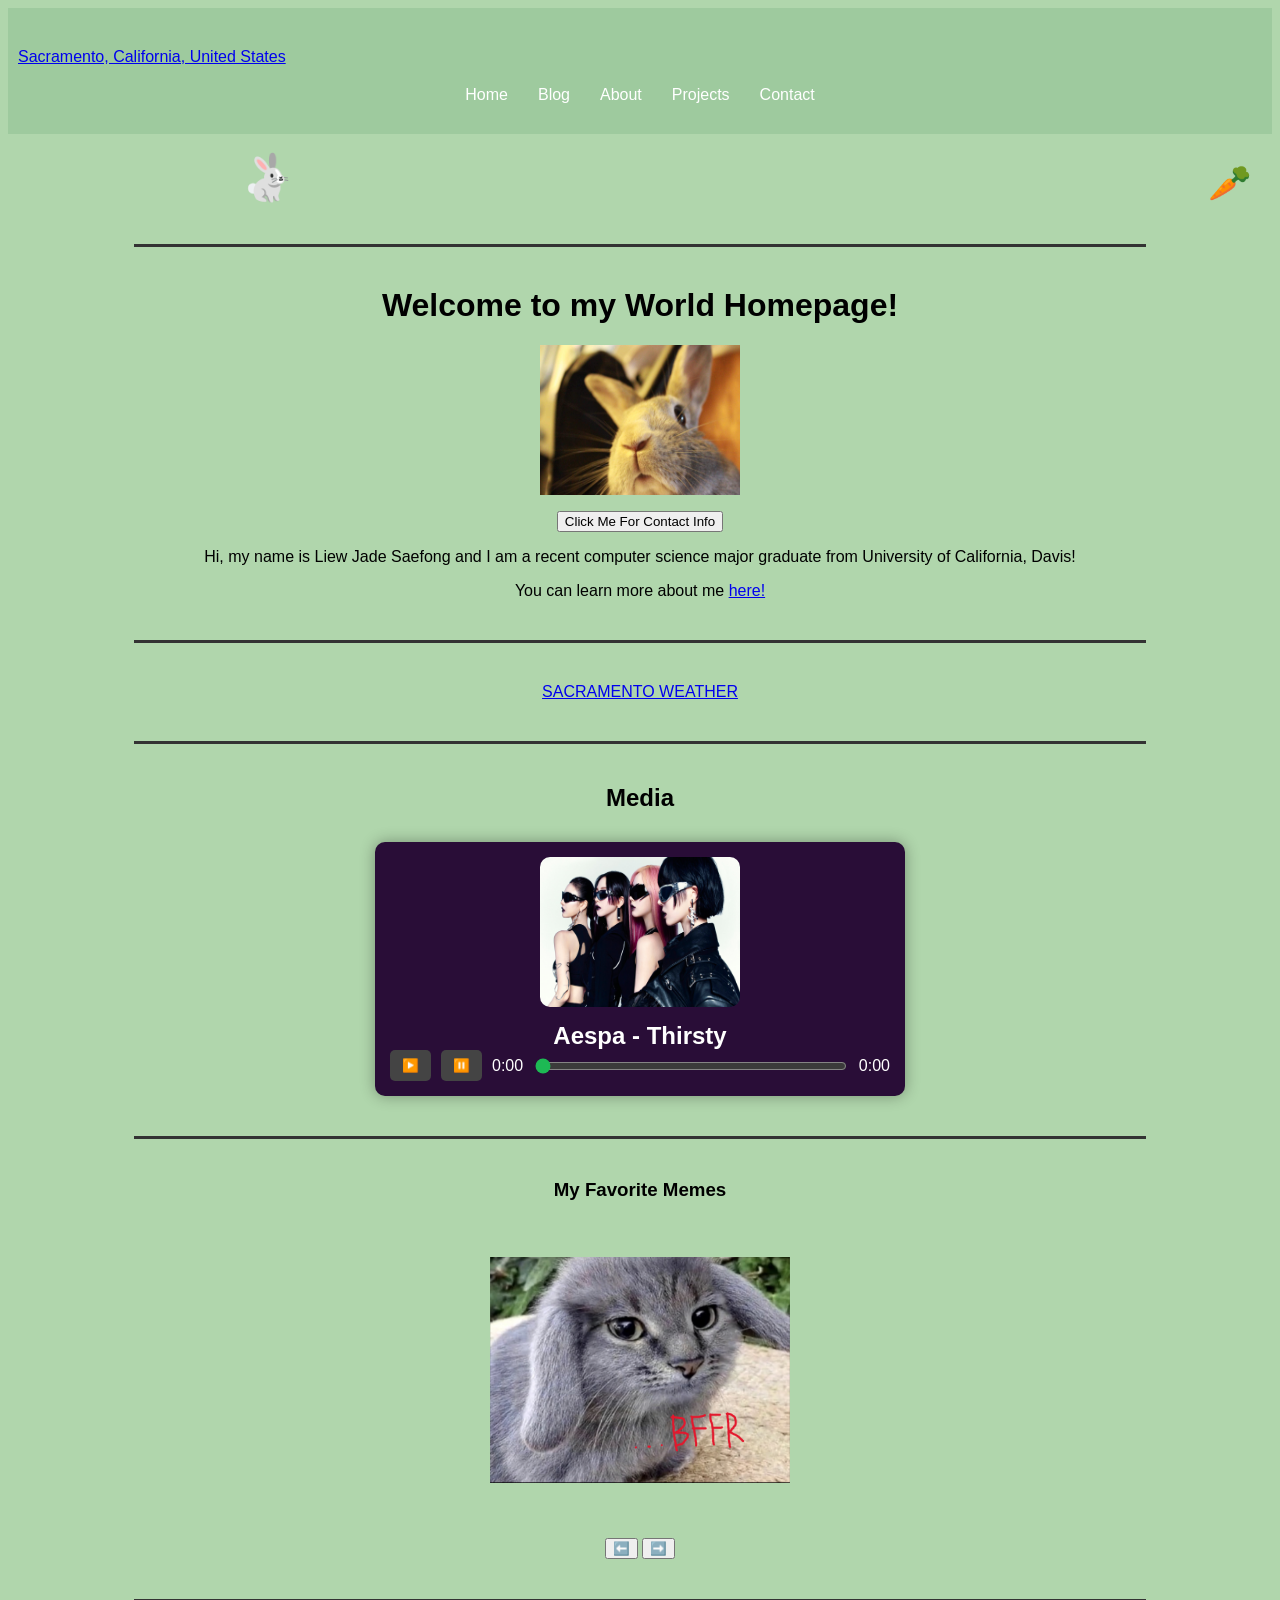
<file: index.html>
<html>
    <head>
        <title>Welcome to my World!</title>
            
        <link rel="stylesheet" href="style.css">

    </head>
    <body style="background-color: rgb(176, 214, 172);"></body>
<body>
    
<script>
!function(d,s,id){var js,fjs=d.getElementsByTagName(s)[0];if(!d.getElementById(id)){js=d.createElement(s);js.id=id;js.src='https://weatherwidget.io/js/widget.min.js';fjs.parentNode.insertBefore(js,fjs);}}(document,'script','weatherwidget-io-js');
</script>


    <nav class="mobile-nav">
        <div class="time"></div>
        <script src="https://cdn.logwork.com/widget/text.js"></script>
        <a href="https://logwork.com/current-time-in-roseburg-united-states-oregon" class="clock-widget-text" data-timezone="America/Los_Angeles" data-language="en" data-textcolor="#b32d2d" data-background="#ba9e9e" data-digitscolor="#382121">Sacramento, California, United States </a>
        

        <ul id="nav-links" class="nav-links hidden">
            <li><a href="index.html">Home</a></li>
            <li><a href="blog.html">Blog</a></li>
            <li><a href="about.html">About</a></li>
            <li><a href="projects.html">Projects</a></li>
            <li><a href="contact.html">Contact</a></li>
        </ul>
      </nav>
  

<div class="bunny-game">
    <div id="bunny">🐇</div>
    <div id="carrot">🥕</div>
</div>


      <hr class="divider">
      <div style="text-align: center;"> 
    <h1>Welcome to my World Homepage!</h1> 
    <img src="aezul.jpeg" alt="Aezul" width="200" height="150"> <p></p>
    <button onclick="alert('Liew Jade Saefong\nContact Info: 916-598-4354, ljsaefong@gmail.com')">Click Me For Contact Info</button> </div>
    <div id="About Me">
        <div style="text-align: center;">
        <p>
        Hi, my name is Liew Jade Saefong and I am a recent computer science major graduate from University of California, Davis!
        </p>
        <p>You can learn more about me <a href="about.html">here!</a>
        </p> 
        <hr class="divider">
        <a class="weatherwidget-io" href="https://forecast7.com/en/38d58n121d49/sacramento/?unit=us" data-label_1="Sacramento" data-label_2="WEATHER" data-label_3="Today" data-theme="original" >SACRAMENTO WEATHER</a>
        <script>
        !function(d,s,id){var js,fjs=d.getElementsByTagName(s)[0];if(!d.getElementById(id)){js=d.createElement(s);js.id=id;js.src='https://weatherwidget.io/js/widget.min.js';fjs.parentNode.insertBefore(js,fjs);}}(document,'script','weatherwidget-io-js');
        </script>

    

<script>
const bunny = document.getElementById("bunny");
const carrot = document.getElementById("carrot");

let goingRight = true;
let bunnyPosition = 20;
let speed = 3;
let eating = false;

function animateBunny() {

    const screenWidth = bunny.parentElement.clientWidth;
    const bunnyWidth = bunny.offsetWidth;

    if (goingRight && !eating) {

        bunnyPosition += speed;

        // Reached the RIGHT side
        if (bunnyPosition >= screenWidth - bunnyWidth) {

            bunnyPosition = screenWidth - bunnyWidth;
            bunny.style.left = bunnyPosition + "px";

            // Eat carrot
            carrot.textContent = "😋";
            eating = true;

            setTimeout(() => {

                carrot.textContent = "🥕";

                // Turn LEFT
                goingRight = false;
                bunny.style.transform = "scaleX(1)";
                eating = false;

            }, 1000);
        }

    } else if (!goingRight && !eating) {

        bunnyPosition -= speed;

        // Reached the LEFT side
        if (bunnyPosition <= 0) {

            bunnyPosition = 0;

            // Turn RIGHT
            goingRight = true;
            bunny.style.transform = "scaleX(-1)";
        }
    }

    bunny.style.left = bunnyPosition + "px";

    requestAnimationFrame(animateBunny);
}


// Hopping
setInterval(() => {

    bunny.classList.add("hop");

    setTimeout(() => {
        bunny.classList.remove("hop");
    }, 250);

}, 500);


// Start
animateBunny();
</script>

        <hr class="divider">
    <div id="media"> 
        <h2>Media</h2>

        <div class="music-player">
            <img src="aespa-girls.jpg" alt="Aespa" width="200" height="150">
            <h2 id="songTitle">Loading...</h2>
            <audio id="audio"></audio>

            
            <div class="controls">
              <button id="playBtn">▶️</button>
              <button id="pauseBtn">⏸️</button>
              <span id="current">0:00</span>
              <input type="range" id="progress" value="0" min="0" max="100">
              <span id="duration">0:00</span>
            </div>
          </div>


          <script>

            const songs = [
                {
                  title: "Aespa - Welcome to My World",
                  file: "aespa-welcometomyworld.mp3"
                },
                {
                title: "Aespa - Thirsty",
                file: "aespa-thirsty.mp3"
                }
              ];

            const randomSong = songs[Math.floor(Math.random() * songs.length)];
            const audio = document.getElementById('audio');
            const songTitle = document.getElementById('songTitle');
            audio.src = randomSong.file;
            songTitle.textContent = randomSong.title;
            const playBtn = document.getElementById('playBtn');
            const pauseBtn = document.getElementById('pauseBtn');
            const progress = document.getElementById('progress');
            const current = document.getElementById('current');
            const duration = document.getElementById('duration');
          
            // Format time as mm:ss
            function formatTime(time) {
              const mins = Math.floor(time / 60);
              const secs = Math.floor(time % 60);
              return `${mins}:${secs < 10 ? '0' + secs : secs}`;
            }
          
            // Update duration when loaded
            audio.addEventListener('loadedmetadata', () => {
              duration.textContent = formatTime(audio.duration);
            });
          
            // Update current time & progress bar as song plays
            audio.addEventListener('timeupdate', () => {
              current.textContent = formatTime(audio.currentTime);
              progress.value = (audio.currentTime / audio.duration) * 100;
            });
          
            // Seek when slider is moved
            progress.addEventListener('input', () => {
              audio.currentTime = (progress.value / 100) * audio.duration;
            });
          
            // Play & pause buttons
            playBtn.addEventListener('click', () => audio.play());
            pauseBtn.addEventListener('click', () => audio.pause());
          </script>
          
          <hr class="divider">
       <h3>My Favorite Memes</h3>

      <div class="meme-slideshow">

          <img id="memeImage" src="meme1.png" alt="My favorite meme" width="400">

          <br><br>

          <button id="prevBtn">⬅️</button>
          <button id="nextBtn">➡️</button>

      </div>

      <script>
          const memes = [
              "meme1.png",
              "meme2.jpg",
              "meme3.jpg",
              "meme4.jpeg",
              "meme5.jpeg",
              "meme6.jpeg",
              "meme7.jpeg"
          ];

          let currentMeme = 0;

          const memeImage = document.getElementById("memeImage");

          document.getElementById("nextBtn").addEventListener("click", () => {
              currentMeme++;

              if (currentMeme >= memes.length) {
                  currentMeme = 0;
              }

              memeImage.src = memes[currentMeme];
          });

          document.getElementById("prevBtn").addEventListener("click", () => {
              currentMeme--;

              if (currentMeme < 0) {
                  currentMeme = memes.length - 1;
              }

              memeImage.src = memes[currentMeme];
          });
      </script>
       
    </div>
</body>
<hr class="divider">
</html>
</file>
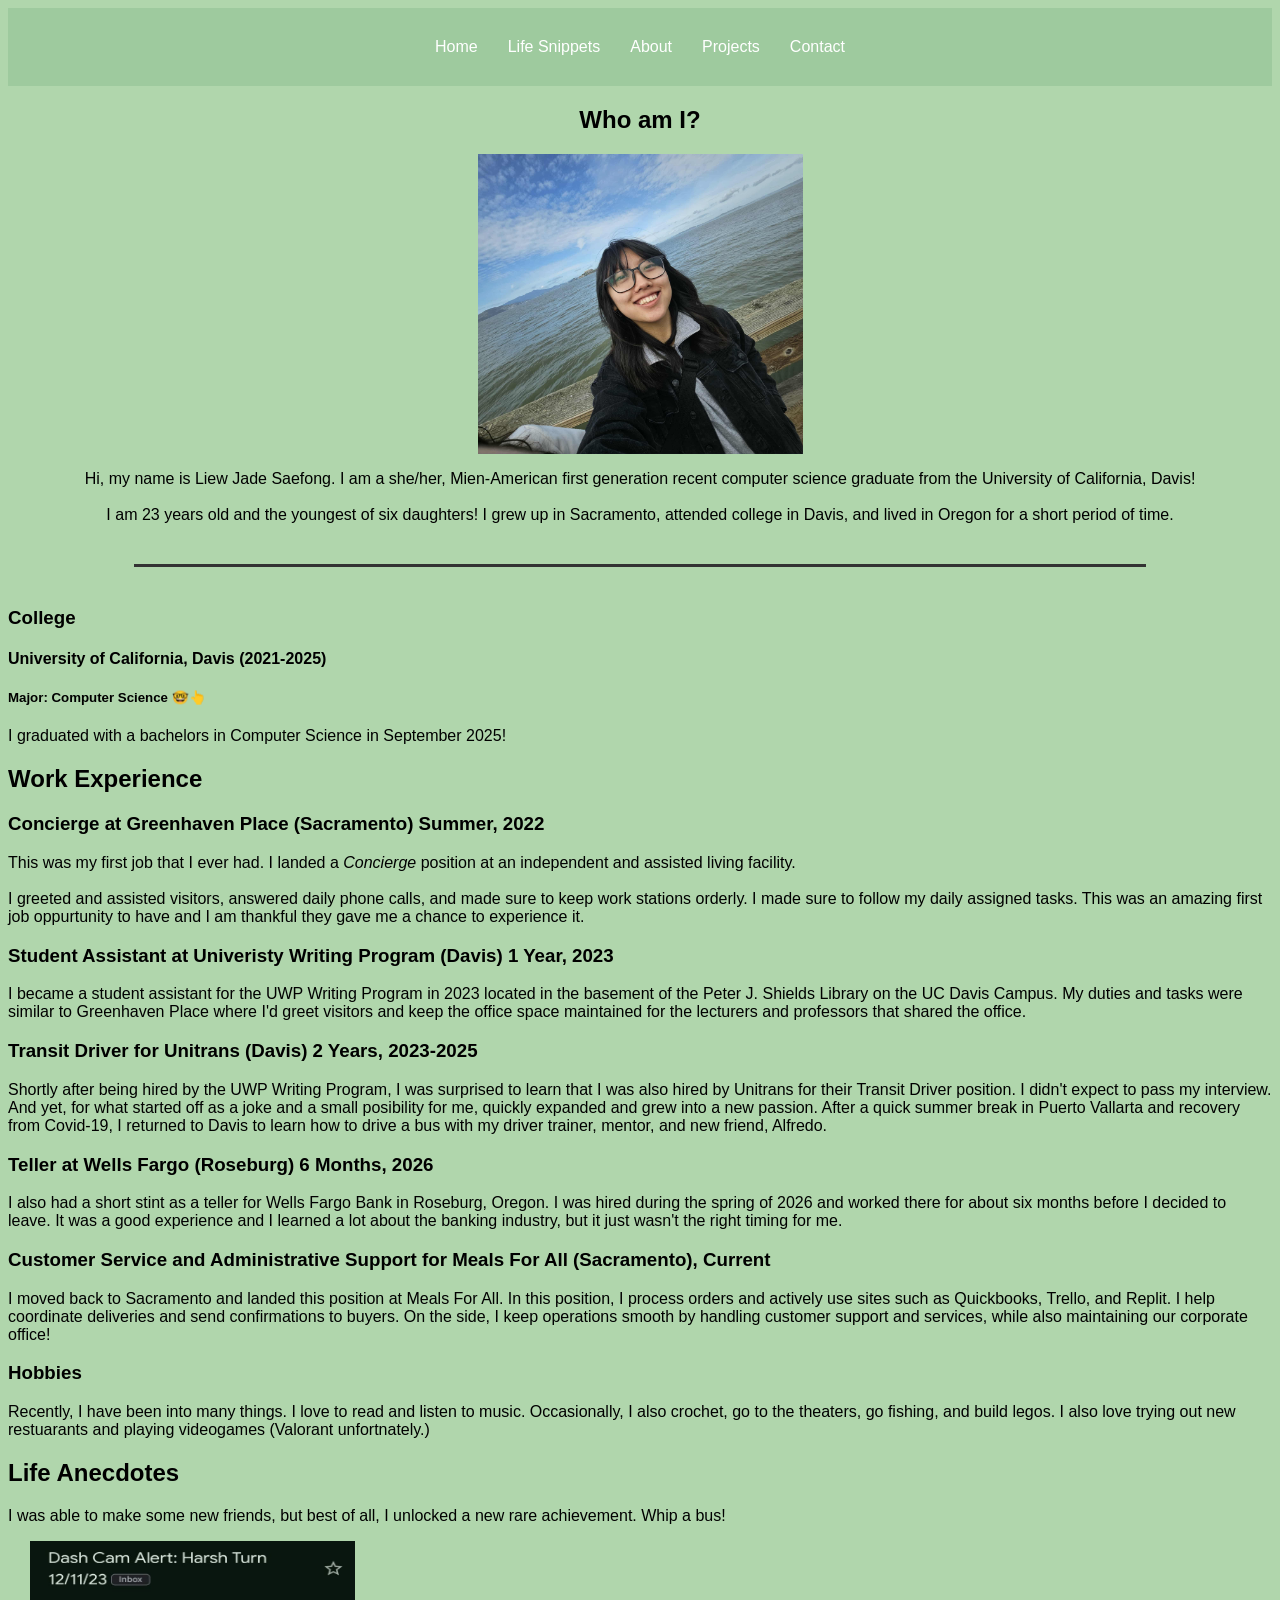
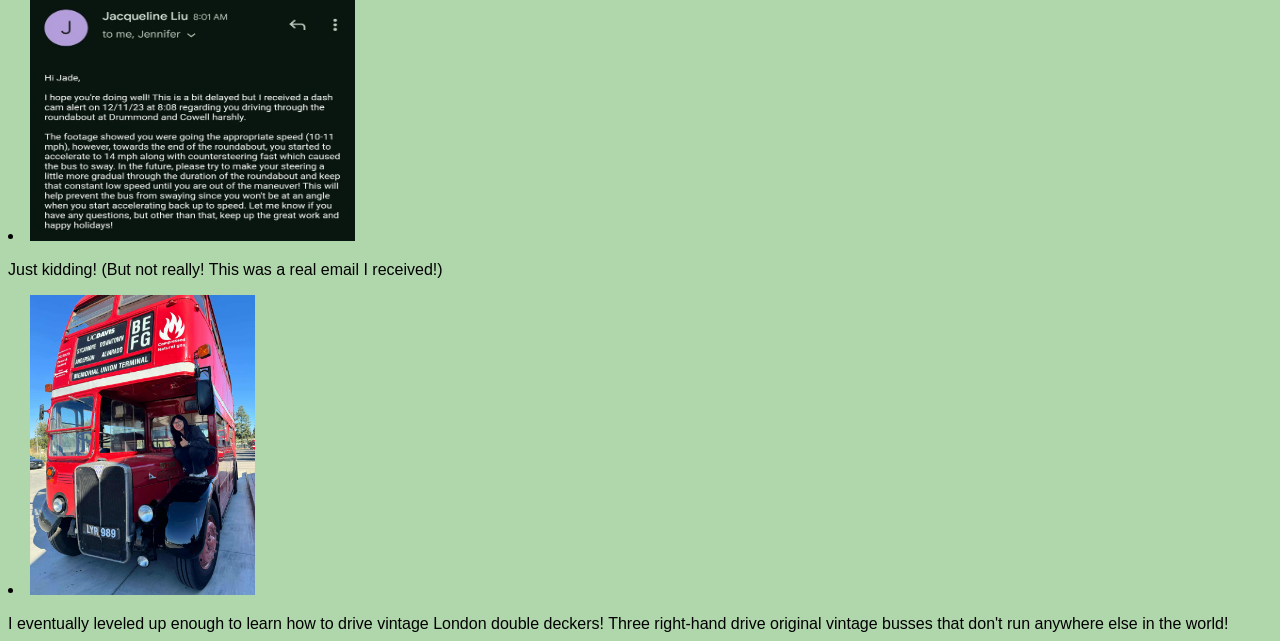
<file: about.html>
<html>
    <head>
        <title>Welcome to my World!</title>
        <link rel="stylesheet" href="style.css">

    </head>
    <body style="background-color: rgb(176, 214, 172);"></body>
<body>
    
<nav class="mobile-nav">
<p></p>
    <ul id="nav-links" class="nav-links">
        <li><a href="index.html">Home</a></li>
        <li><a href="blog.html">Life Snippets</a></li>
        <li><a href="about.html">About</a></li>
        <li><a href="projects.html">Projects</a></li>
        <li><a href="contact.html">Contact</a></li>
    </ul>
  </nav>
<div style="text-align: center;"> <h2>Who am I?</h2>

 
  <img src="me.jpg" alt="Jade" width="325" height="300"> 
  <p>Hi, my name is Liew Jade Saefong. I am a she/her, Mien-American first generation recent computer science graduate from the University of California, Davis! <br></br>
       I am 23 years old and the youngest of six daughters! I grew up in Sacramento, attended college in Davis, and lived in Oregon for a short period of time. 
  </p> </div>
  <hr class="divider">
  <h3>College</h3>
  <h4>University of California, Davis (2021-2025)</h4>
  <h5>Major: Computer Science 🤓👆</h5>
  <p>
      I graduated with a bachelors in Computer Science in September 2025! 
  </p>
    
</div>
<div id="Life Stats">
  <h2>Work Experience</h2>
        <h3>Concierge at <b>Greenhaven Place</b> (Sacramento) Summer, 2022</h3>
        <p> This was my first job that I ever had. I landed a <em>Concierge</em> position at an independent
            and assisted living facility. 
            <br></br>   I greeted and assisted visitors, answered daily phone calls, and made sure to keep work stations orderly.
             I made sure to follow my daily assigned tasks. This was an
            amazing first job oppurtunity
            to have and I am thankful they gave me a chance to experience it.
        </p>
        <h3>Student Assistant at <b>Univeristy Writing Program</b> (Davis) 1 Year, 2023</h3>
        <p> I became a student assistant for the UWP Writing Program in 2023 located in the basement
            of the Peter J. Shields Library on the UC Davis Campus. My duties and tasks were similar to
            Greenhaven Place where I'd greet visitors and keep the office space maintained for the lecturers and professors
            that shared the office.

  <h3>Transit Driver for <b>Unitrans</b> (Davis) 2 Years, 2023-2025</h3>
        <p>Shortly after being hired by the UWP Writing Program, I was surprised to learn that I was also hired by Unitrans for their Transit Driver 
            position. I didn't expect to pass my interview. And yet, for what started off as a joke and a small posibility for me, quickly expanded and grew into a new passion.
            After a quick summer break in Puerto Vallarta and recovery from Covid-19, I returned to Davis to learn how to drive a bus with my driver trainer, mentor, and new friend, Alfredo. 
        </p>
        <h3>Teller at <b>Wells Fargo</b> (Roseburg) 6 Months, 2026</h3>
        <p>
            I also had a short stint as a teller for Wells Fargo Bank in Roseburg, Oregon. I was hired during the spring of 2026 and worked there for about six months before I decided to leave. 
             It was a good experience and I learned a lot about the banking industry, but it just wasn't the right timing for me.

        </p>
    <h3>Customer Service and Administrative Support for <b>Meals For All</b> (Sacramento), Current</h3>
        <p>I moved back to Sacramento and landed this position at Meals For All. In this position, I process orders and actively use sites such as Quickbooks, Trello, and Replit. I help coordinate deliveries and send confirmations to buyers. On the side, 
            I keep operations smooth by handling customer support and services, while also maintaining our corporate office! 
        </p>

    </div>
     <h3>Hobbies</h3>
  <p>Recently, I have been into many things. I love to read and listen to music. Occasionally, I also crochet, go to the theaters, go fishing, and build legos.
        I also love trying out new restuarants and playing videogames (Valorant unfortnately.)
  </p>
    <div id="Funtivities">
        <h2>Life Anecdotes</h2>
        I was able to make some new friends, but best of all, I unlocked a new rare achievement. Whip a bus!
        </p>
         <li><img src="whipthebus2.jpg" alt="Bus" width="325" height="300"></li> 
        </p>
        Just kidding! (But not really! This was a real email I received!)
    </p>
    </div>
        <li><img src="meonthebus.jpg" alt="VintageBus" width="225" height="300"></li> 
    </p>
    I eventually leveled up enough to learn how to drive vintage London double deckers! Three right-hand drive original vintage busses that don't run anywhere else in the world!
    </div>
</file>
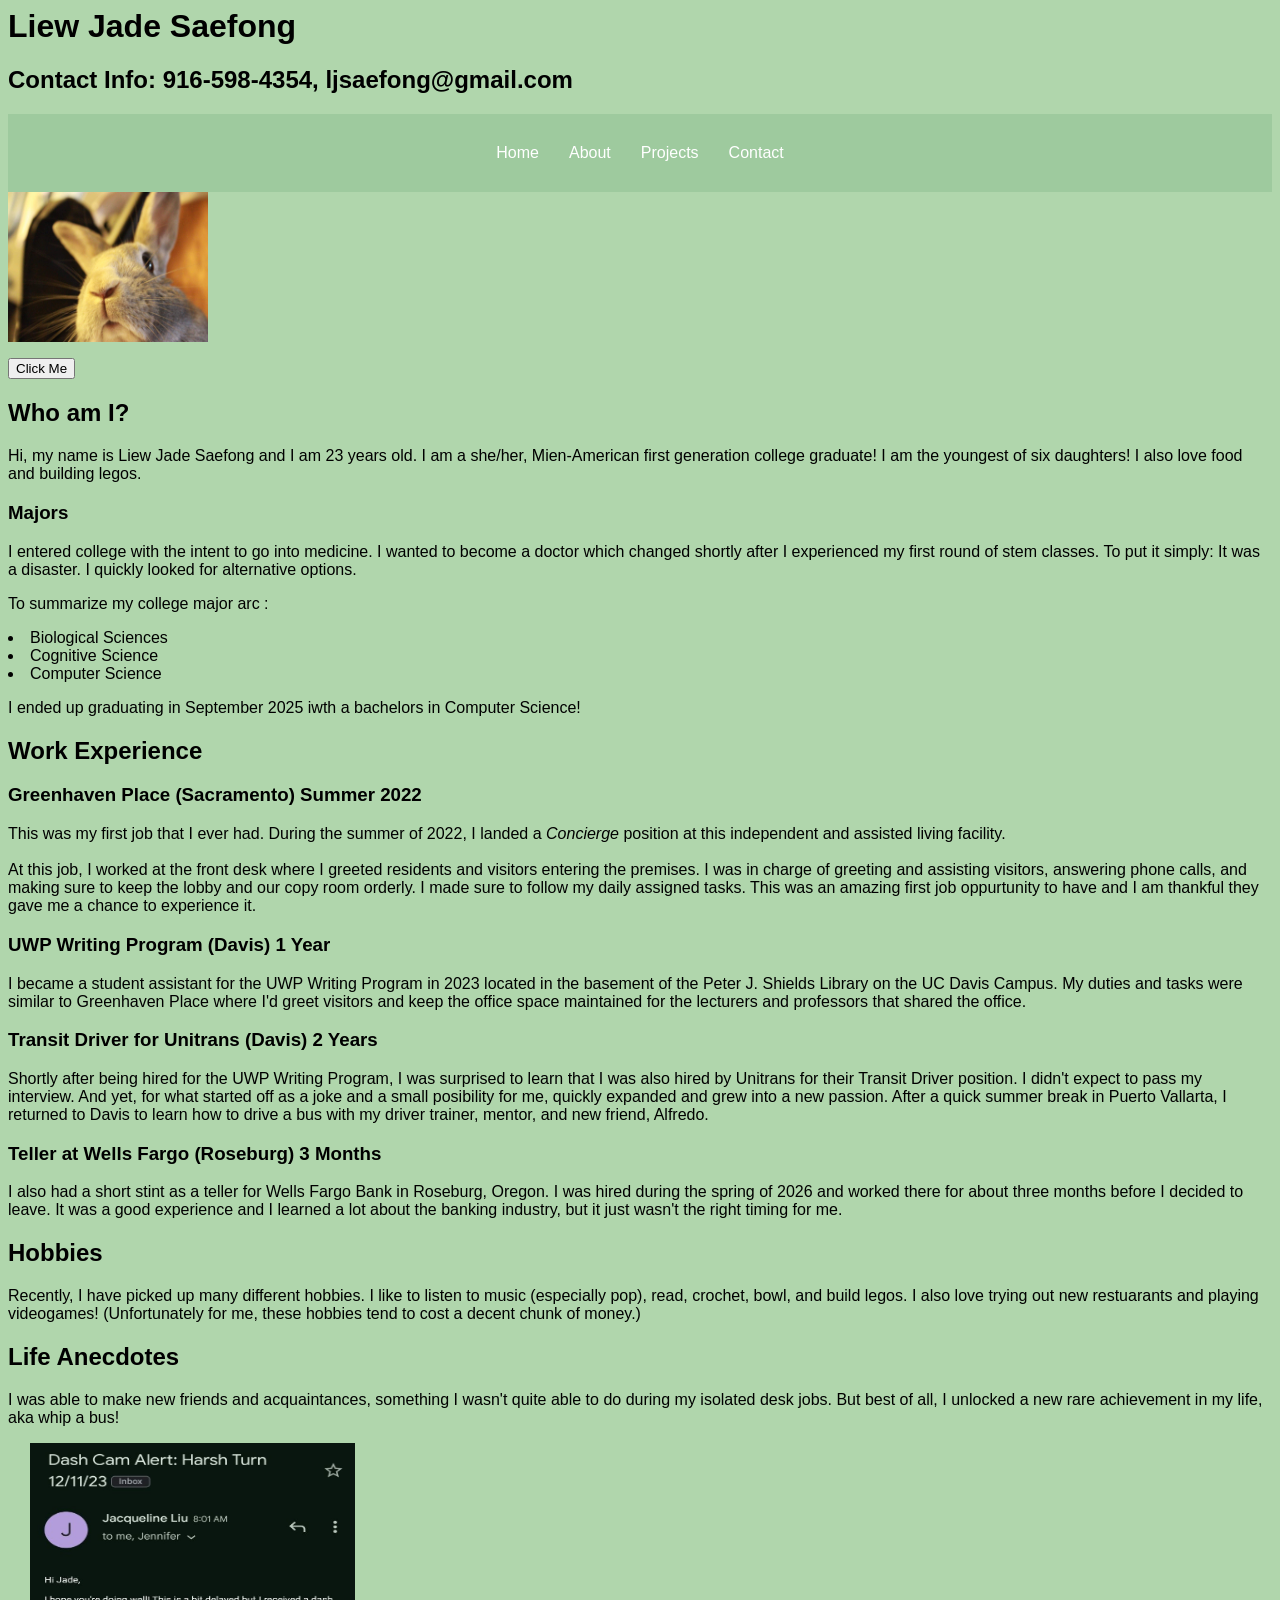
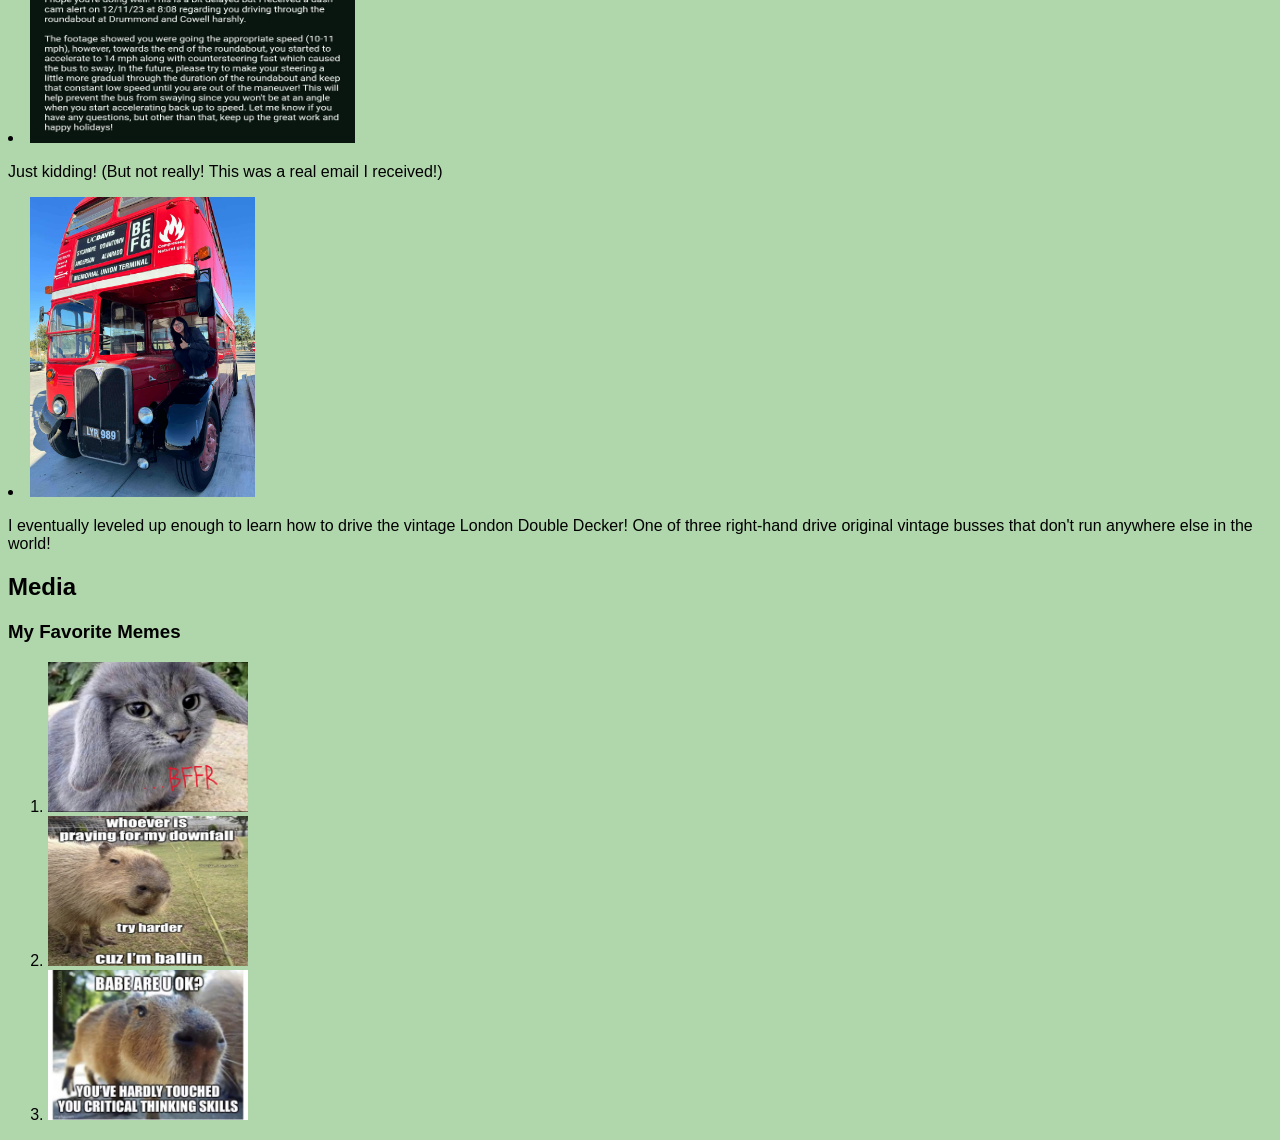
<file: mywebsiteupdated2026.html>
<html>
    <head>
        <title>Welcome to my World!</title>
        <link rel="stylesheet" href="style.css">

    </head>
    <body style="background-color: rgb(176, 214, 172);"></body>
<body>
    <h1>Liew Jade Saefong</h1>
    <h2>Contact Info: 916-598-4354, ljsaefong@gmail.com</h2>
    <nav class="mobile-nav">
        

        <ul id="nav-links" class="nav-links hidden">
            <li><a href="index.html">Home</a></li>
            <li><a href="about.html">About</a></li>
            <li><a href="projects.html">Projects</a></li>
            <li><a href="contact.html">Contact</a></li>
        </ul>
      </nav>

    <img src="received_2060596577304758.jpeg" alt="Aezul" width="200" height="150">
    </p>
    <button onclick="alert('Hiya!')">Click Me</button>
    <div id="About Me">
        <h2>Who am I?</h2>
        <p>Hi, my name is Liew Jade Saefong and I am 23 years old. I am a she/her, Mien-American first generation college graduate!
             I am the youngest of six daughters! I also love food and building legos.
        </p>
        <h3>Majors</h3>
        <p>
            I entered college with the intent to go into medicine. I wanted to become a doctor which changed shortly after I experienced my first round of stem classes. To put it
            simply:
           It was a disaster. I quickly looked for alternative options.  
        <p>
            To summarize my college major arc :
            <li>Biological Sciences</li>
            <li>Cognitive Science</li>
            <li>Computer Science</li>
            
        </p>
            
        I ended up graduating in September 2025 iwth a bachelors in Computer Science!
        
        </p>
        
    <div id="Work Experience">
        <h2>Work Experience</h2>
        <h3>Greenhaven Place (Sacramento) Summer 2022</h3>
        <p> This was my first job that I ever had. During the summer of 2022, I landed a <em>Concierge</em> position at this independent
            and assisted living
            facility. 
            <br></br> At this job, I worked at the front desk where I greeted residents and visitors entering the premises. I was in charge of greeting and assisting visitors, answering phone calls, and making sure to keep the lobby and
            our copy room orderly.
             I made sure to follow my daily assigned tasks. This was an
            amazing first job oppurtunity
            to have and I am thankful they gave me a chance to experience it.
        </p>
        <h3>UWP Writing Program (Davis) 1 Year</h3>
        <p> I became a student assistant for the UWP Writing Program in 2023 located in the basement
            of the Peter J. Shields Library on the UC Davis Campus. My duties and tasks were similar to
            Greenhaven Place where I'd greet visitors and keep the office space maintained for the lecturers and professors
            that shared the office.

        </p>

        <h3>Transit Driver for Unitrans (Davis) 2 Years</h3>
        <p>Shortly after being hired for the UWP Writing Program, I was surprised to learn that I was also hired by Unitrans for their Transit Driver 
            position. I didn't expect to pass my interview. And yet, for what started off as a joke and a small posibility for me, quickly expanded and grew into a new passion.
            After a quick summer break in Puerto Vallarta, I returned to Davis to learn how to drive a bus with my driver trainer, mentor, and new friend, Alfredo. 
        </p>
        <h3>Teller at Wells Fargo (Roseburg) 3 Months</h3>
        <p>
            I also had a short stint as a teller for Wells Fargo Bank in Roseburg, Oregon. I was hired during the spring of 2026 and worked there for about three months before I decided to leave. 
             It was a good experience and I learned a lot about the banking industry, but it just wasn't the right timing for me.

        </p>
        <h2>Hobbies</h2>
        <p>Recently, I have picked up many different hobbies. I like to listen to music (especially pop), read,
             crochet, bowl, and build legos. I also love trying out new restuarants and playing videogames! (Unfortunately for me, these hobbies tend to cost a decent chunk of money.)
        </p>
    </div>
    <div id="Funtivities">
        <h2>Life Anecdotes</h2>
        I was able to make new friends and acquaintances, something I wasn't quite able to do during my isolated desk jobs.
         But best of all, I unlocked a new rare achievement in my life, aka whip a bus!
        </p>
         <li><img src="whipthebus2.jpg" alt="Bus" width="325" height="300"></li> 
        </p>
        Just kidding! (But not really! This was a real email I received!)
    </p>
    </div>
        <li><img src="7d34c078-aabf-4b3f-923f-1249bb6e530d.jpg" alt="VintageBus" width="225" height="300"></li> 
    </p>
    I eventually leveled up enough to learn how to drive the vintage London Double Decker! One of three right-hand drive original vintage busses that don't run anywhere else in the world!
    </div>
    <div id="media">
        <h2>Media</h2>
        <h3>My Favorite Memes</h3>
        <ol>
            <li><img src="Screenshot_20230307-205551.png" alt="RabbitBunny" width="200" height="150"></li>
            <li><img src="Screenshot_20230317-140028.jpg" alt="capy1" width="200" height="150"></li>
            <li><img src="capy.jpg" alt="capy2" width="200" height="150"></li>
            
        </ol>

    </div>
</body>

</html>
</file>
<file: style.css>
body {
    background-color: #f2f2f2;
    font-family: "Comic Sans MS", sans-serif ;
  }
 nav {
  background: #9eca9e;
  color: white;
  padding: 10px;
}

.nav-links {
  display: flex;
  flex-direction: row;
  justify-content: center;
  align-items: center;
  gap: 30px;
  list-style: none;
  margin: 20px;
  padding: 0;
}

.nav-links li {
  margin: 0;
}

.nav-links a {
  color: white;
  text-decoration: none;
  font-size: 16px;
}


 .music-player {
  width: 100%;
  max-width: 500px;
  background: #290d37;
  padding: 15px;
  border-radius: 10px;
  box-shadow: 0 0 15px #00000055;
  color: #fff;
  margin: 30px auto;
  font-family: sans-serif;
  display: flex;
  flex-direction: column;
  align-items: stretch; /* IMPORTANT: stop forcing everything to center */
  text-align: left;     /* default reset */
}

  .music-player img,
.music-player h2 {
  display: block;
  margin: 0 auto;
  text-align: center;
  border-radius: 10px;
}
  
  .controls {
    display: flex;
    align-items: center;
    gap: 10px;
  }
  
  .controls button {
    background: #444;
    border: none;
    color: #fff;
    padding: 8px 12px;
    border-radius: 5px;
    cursor: pointer;
  }
  
  .controls button:hover {
    background: #666;
  }
  
  .controls input[type="range"] {
    flex: 1;
    accent-color: #1db954; /* Spotify green style */
  }

  .time {
    width: 50px;
    padding: 15px;
    border-radius: 5px;
  }

.divider {
    border: none;
    height: 3px;
    background-color: #333;
    width: 80%;
    margin: 40px auto;
}

#memeImage {
  width: 300px;
  height: 300px;
  object-fit: contain;
}

  #songTitle {
    margin-top: 15px;
}

.bunny-game {
    position: relative;
    width: 100%;
    height: 70px;
    overflow: hidden;
}

#bunny {
    position: absolute;
    left: 20px;
    bottom: 0;
    font-size: 45px;
    transform: scaleX(-1);
}


#carrot {
    position: absolute;
    right: 20px;
    bottom: 0;
    font-size: 35px;
}

/* Bunny hopping */
#bunny.hop {
    animation: bunnyJump 0.5s ease;
}

@keyframes bunnyJump {
    0% {
        bottom: 0;
    }

    50% {
        bottom: 25px;
    }

    100% {
        bottom: 0;
    }
}
</file>
